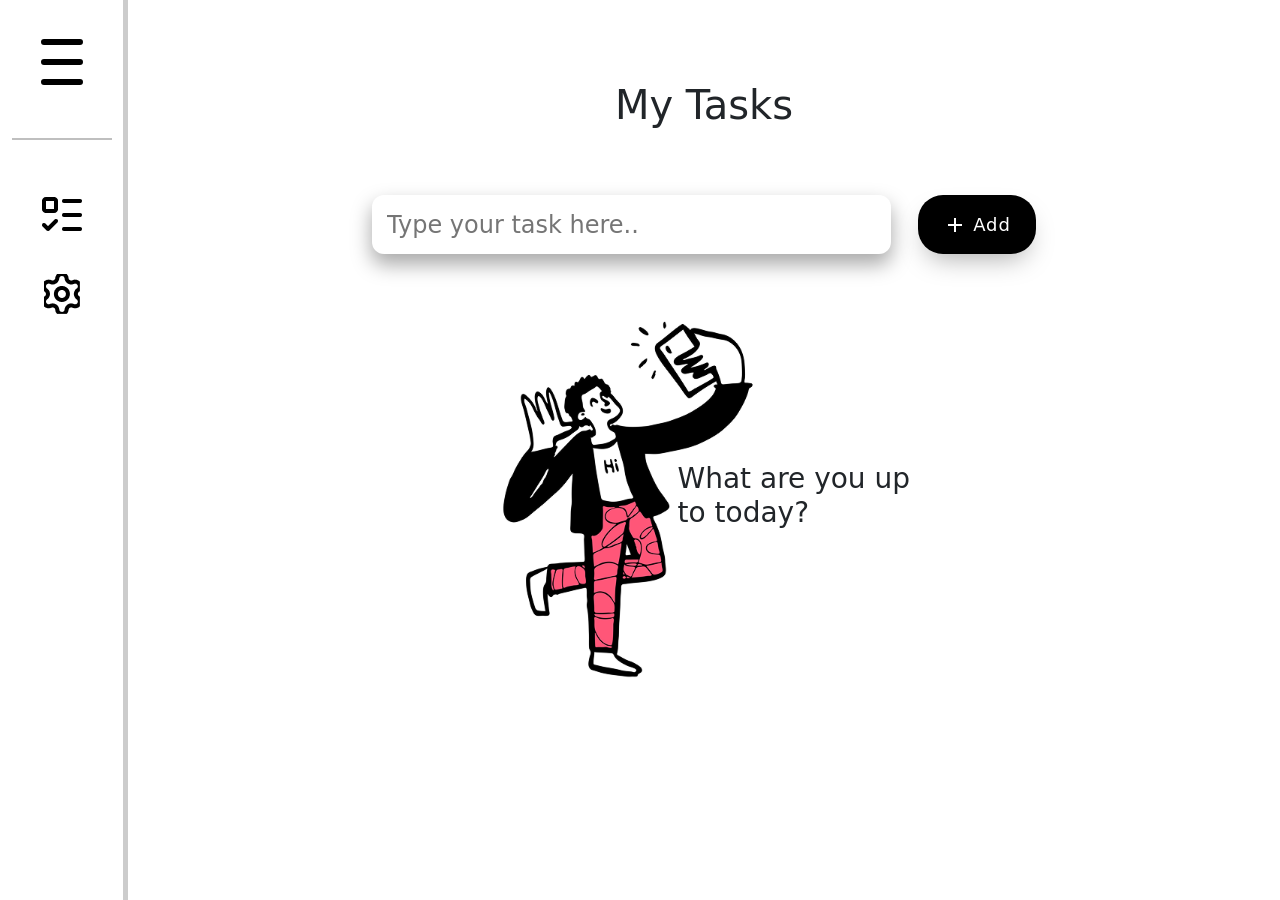
<file: index.html>
<!doctype html>
<html lang="en">
  <head>
    <meta charset="UTF-8" />
    <meta name="viewport" content="width=device-width, initial-scale=1.0" />
    <title>my-to-do-website</title>
    <link
      rel="stylesheet"
      href="https://cdnjs.cloudflare.com/ajax/libs/animate.css/4.1.1/animate.min.css"
    />
    <link
      href="https://cdn.jsdelivr.net/npm/bootstrap@5.3.8/dist/css/bootstrap.min.css"
      rel="stylesheet"
    />
    <link rel="stylesheet" href="./styles/style.css" />
  </head>
  <body>
    <div class="side_bar">
      <button class="menu_button animate__animated animate__fadeInDown">
        <div class="line"></div>
        <div class="line"></div>
        <div class="line"></div>
      </button>
      <hr />
      <button>
        <img
          src="./images/list-todo 1.png"
          alt=""
          class="animate__animated animate__fadeInDown"
        />
      </button>
      <button>
        <img
          src="./images/menu settings.png"
          alt=""
          class="animate__animated animate__fadeInDown"
        />
      </button>
    </div>
    <div class="main animate__animated animate__fadeInDown">
      <h1>My Tasks</h1>
      <div class="buttonContainer">
        <input placeholder="Type your task here.." type="text" />
        <div class="buttonContainer3">
          <button class="cssbuttons-io-button add_btn">
            <svg
              height="24"
              width="24"
              viewBox="0 0 24 24"
              xmlns="http://www.w3.org/2000/svg"
            >
              <path d="M0 0h24v24H0z" fill="none"></path>
              <path
                d="M11 11V5h2v6h6v2h-6v6h-2v-6H5v-2z"
                fill="currentColor"
              ></path>
            </svg>
            <span>Add</span>
          </button>
        </div>
      </div>
      <div class="container2 animate__animated animate__fadeInDown">
        <img src="./images/selfie 1.png" alt="selfie_guy" />
        <h3>What are you up to today?</h3>
      </div>
      <div class="container1">
        <div class="buttonContainer1">
          <span
            ><button class="diplay_all">All</button> |
            <button class="display_active">Active</button> |
            <button class="display_completed">Completed</button></span
          >
          <span><span class="num_of_tasks">0</span> tasks left</span>
        </div>
        <div class="task_list"></div>
      </div>
    </div>
    <script src="./JS/script.js"></script>
  </body>
</html>
</file>
<file: styles/style.css>
* {
  padding: 0%;
  margin: 0%;
  box-sizing: border-box;
}
:root {
  --mainColor-black: #000000;
  --maincolor-white: #ffffff;
  --maincolor-paleSky: #6a7282;
  --maincolor-darkCharcoal: #333333;
  --maincolor-titaniumWhite: #f3f4f6;
  --maincolor-darkGray: #a9a9a9;
}
body {
  display: flex;
  background-color: var(--maincolor-white);
}
.side_bar {
  width: 10%;
  height: 100vh;
  border-right: 5px solid rgba(0, 0, 0, 0.2);
  display: flex;
  flex-direction: column;
  align-items: center;
  padding-top: 39px;
  gap: 35px;
}
.menu_button {
  border: none;
  display: flex;
  flex-direction: column;
  gap: 14px;
  width: 48px;
  height: 48px;
  align-items: center;
}
hr {
  border: 1.5px solid var(--mainColor-black);
  width: 100px;
}
.line {
  background-color: var(--mainColor-black);
  border: 3px solid var(--mainColor-black);
  border-radius: 80px;
  width: 42px;
  height: 1px;
}
button {
  border: none;
  background-color: var(--maincolor-white);
}
.main {
  margin-top: 81px;
  display: flex;
  flex-direction: column;
  align-items: center;
  width: 90%;
  gap: 58px;
}
.buttonContainer {
  display: flex;
  gap: 27px;
}
input[type="text"] {
  width: 519px;
  height: 59px;
  border: none;
  border-radius: 12px;
  font-size: 24px;
  box-shadow: 0px 10px 20px 0.5px var(--maincolor-darkGray);
  padding-left: 15px;
}
input[type="text"]:focus {
  outline: none;
}
.buttonContainer3 {
  display: flex;
  gap: 10px;
}
.cssbuttons-io-button {
  display: flex;
  align-items: center;
  font-family: inherit;
  cursor: pointer;
  font-weight: 500;
  font-size: 18px;
  padding: 0.7em 1.4em 0.7em 1.4em;
  color: white;
  background: var(--mainColor-black);
  border: none;
  box-shadow: 0 0.7em 1.5em -0.5em var(--maincolor-darkGray);
  letter-spacing: 0.05em;
  border-radius: 25px;
  transition: transform 0.5s ease;
}

.cssbuttons-io-button svg {
  margin-right: 6px;
}

.cssbuttons-io-button:hover {
  transform: translateY(-3px);
  box-shadow: 0 0.5em 1.5em -0.5em var(--mainColor-black);
}

.cssbuttons-io-button:active {
  box-shadow: 0 0.3em 1em -0.5em var(--mainColor-black);
}
.container2 {
  display: flex;
  align-items: center;
  margin-left: -100px;
  width: 48%;

  img {
    width: 500px;
  }
  h3 {
    margin-left: -200px;
  }
}
.container1 {
  display: none;
  width: 48%;
  flex-direction: column;
  gap: 23px;
}
.task_list {
  display: flex;
  flex-direction: column;
  gap: 26px;
  width: 100%;
  height: 53vh;
  position: relative;
  overflow-y: scroll;
}
.buttonContainer1 {
  display: flex;
  justify-content: space-between;
  width: 100%;
  font-size: 18px;
  color: var(--maincolor-paleSky);

  button {
    text-decoration: none;
    font-size: 18px;
    color: var(--maincolor-paleSky);
  }
}
.edit_button {
  width: 40px;
  height: 40px;
}
.edit-svgIcon {
  width: 20px;
  transition-duration: 0.3s;
}
.edit-svgIcon path {
  fill: black;
}
.edit_button:hover .edit-svgIcon {
  transform: scale(1.2);
}
.edit_button:hover .edit-svgIcon path {
  fill: rgb(7, 168, 7);
}
.btn {
  background-color: transparent;
  position: relative;
  border: none;
}
.icon {
  transform: scale(1.2);
  transition: 0.2s linear;
}
.btn:hover > .icon {
  transform: scale(1.5);
}
.btn:hover > .icon path {
  fill: rgb(168, 7, 7);
}
.btn:hover::after {
  visibility: visible;
  opacity: 1;
  top: -160%;
}
.task {
  display: flex;
  padding: 27px 35px;
  justify-content: space-between;
  border-radius: 12px;
  box-shadow: 0 5px 15px -7px var(--mainColor-black);
}
.subContainer {
  display: flex;
  gap: 30px;
  font-size: 18px;
  align-items: center;
  
  span {
    font-size: 20px;
    font-weight: 600;
  }
  .checked {
    text-decoration: line-through;
    opacity: 0.6;
  }
}
input[type="checkbox"] {
  width: 20px;
  height: 20px;
  cursor: pointer;
  accent-color: var(--mainColor-black);
}
.buttonContainer2 {
  display: flex;
  gap: 20px;
}
</file>
